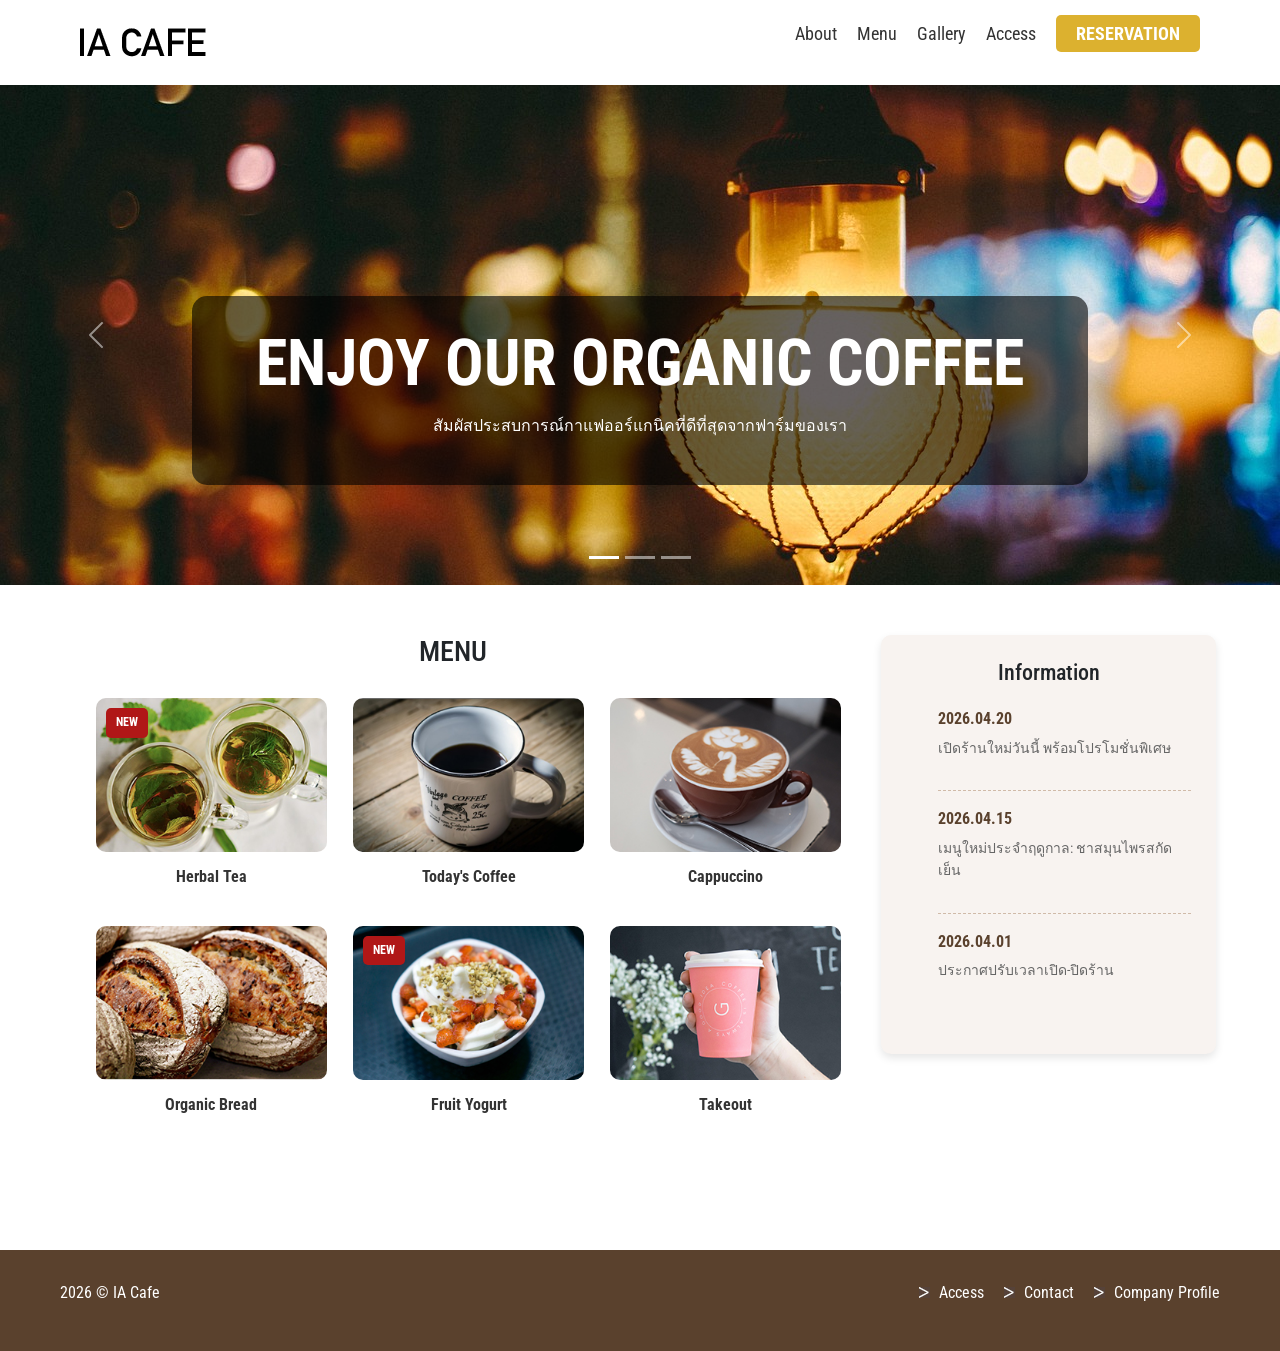
<file: index.html>
<!DOCTYPE html>
<html lang="th">

<head>
  <meta charset="utf-8">
  <title>Lab10 68104529 ณฐกันต์ พุฒจีบ กลุ่มเรียน 002</title>
  
  <link href="https://fonts.googleapis.com/css?family=Roboto+Condensed" rel="stylesheet">
  
  <link href="https://cdn.jsdelivr.net/npm/bootstrap@5.3.0/dist/css/bootstrap.min.css" rel="stylesheet">
  
  <link rel="stylesheet" href="L10_68104529.css">
</head>

<body>
  <header>
    <div id="headerInner">
      <div id="logo"><a href="#"><img src="images/logo.png" alt="IA CAFE" width="260" height="29"></a></div>
      <nav>
        <ul>
          <li><a href="#">About</a></li>
          <li><a href="#">Menu</a></li>
          <li><a href="#">Gallery</a></li>
          <li><a href="#">Access</a></li>
          <li><a href="#" class="button">Reservation</a></li>
        </ul>
      </nav>
    </div>
  </header>

  <main>
    <section id="slider" class="p-0">
      <div id="mySlider" class="carousel slide" data-bs-ride="carousel">
        
        <div class="carousel-indicators">
          <button type="button" data-bs-target="#mySlider" data-bs-slide-to="0" class="active"></button>
          <button type="button" data-bs-target="#mySlider" data-bs-slide-to="1"></button>
          <button type="button" data-bs-target="#mySlider" data-bs-slide-to="2"></button>
        </div>

        <div class="carousel-inner">
          <div class="carousel-item active">
            <img src="images/pic14.jpg" class="d-block w-100" alt="Banner 1">
            <div class="container">
              <div class="carousel-caption d-none d-sm-block">
                <h1 class="display-3">ENJOY OUR ORGANIC COFFEE</h1>
                <p>สัมผัสประสบการณ์กาแฟออร์แกนิคที่ดีที่สุดจากฟาร์มของเรา</p>
              </div>
            </div>
          </div>

          <div class="carousel-item">
            <img src="images/pic13.jpg" class="d-block w-100" alt="Banner 2">
            <div class="container">
              <div class="carousel-caption d-none d-sm-block">
                <h1 class="display-3">FRESHLY BAKED EVERY DAY</h1>
                <p>ขนมปังอบใหม่จากเตาทุกเช้าเพื่อคุณ</p>
              </div>
            </div>
          </div>

          <div class="carousel-item">
            <img src="images/pic10.jpg" class="d-block w-100" alt="Banner 3">
            <div class="container">
              <div class="carousel-caption d-none d-sm-block">
                <h1 class="display-3">BEST PLACE TO RELAX</h1>
                <p>ผ่อนคลายในบรรยากาศสบายๆ ที่ IA Cafe</p>
              </div>
            </div>
          </div>
        </div>

        <button class="carousel-control-prev" type="button" data-bs-target="#mySlider" data-bs-slide="prev">
          <span class="carousel-control-prev-icon"></span>
        </button>
        <button class="carousel-control-next" type="button" data-bs-target="#mySlider" data-bs-slide="next">
          <span class="carousel-control-next-icon"></span>
        </button>
      </div>
    </section>

    <div id="contents">
      <section id="menu">
        <h2>Menu</h2>
        <ul>
          <li class="new">
            <a href="#">
              <figure><img src="images/pic01.jpg" alt="" width="300" height="200">
                <figcaption>Herbal Tea</figcaption>
              </figure>
            </a>
          </li>
          <li>
            <a href="#">
              <figure><img src="images/pic02.jpg" alt="" width="300" height="200">
                <figcaption>Today's Coffee</figcaption>
              </figure>
            </a>
          </li>
          <li>
            <a href="#">
              <figure><img src="images/pic03.jpg" alt="" width="300" height="200">
                <figcaption>Cappuccino</figcaption>
              </figure>
            </a>
          </li>
          <li>
            <a href="#">
              <figure><img src="images/pic06.jpg" alt="" width="300" height="200">
                <figcaption>Organic Bread</figcaption>
              </figure>
            </a>
          </li>
          <li class="new">
            <a href="#">
              <figure><img src="images/pic04.jpg" alt="" width="300" height="200">
                <figcaption>Fruit Yogurt</figcaption>
              </figure>
            </a>
          </li>
          <li>
            <a href="#">
              <figure><img src="images/pic05.jpg" alt="" width="300" height="200">
                <figcaption>Takeout</figcaption>
              </figure>
            </a>
          </li>
        </ul>
      </section>

      <aside id="info">
        <h2>Information</h2>
        <ul>
          <li><span>2026.04.20</span><p>เปิดร้านใหม่วันนี้ พร้อมโปรโมชั่นพิเศษ</p></li>
          <li><span>2026.04.15</span><p>เมนูใหม่ประจำฤดูกาล: ชาสมุนไพรสกัดเย็น</p></li>
          <li><span>2026.04.01</span><p>ประกาศปรับเวลาเปิด-ปิดร้าน</p></li>
        </ul>
      </aside>
    </div>
  </main>

  <footer>
    <div id="footerInner">
      <p>2026 &copy; IA Cafe</p>
      <ul>
        <li><a href="#">Access</a></li>
        <li><a href="#">Contact</a></li>
        <li><a href="#">Company Profile</a></li>
      </ul>
    </div>
  </footer>

  <script src="https://cdn.jsdelivr.net/npm/bootstrap@5.3.0/dist/js/bootstrap.bundle.min.js"></script>
</body>
</html>
</file>
<file: L10_68104529.css>
* {
  margin: 0;
  padding: 0;
  box-sizing: border-box; 
}

body {
  font-family: 'Roboto Condensed', sans-serif;
  line-height: 1.6;
}

li {
  list-style-type: none;
}

a {
  color: #333;
  text-decoration: none;
}

img {
  width: 100%;
  height: auto;
  display: block;
}


#headerInner {
  display: flex;
  justify-content: space-between;
  align-items: center;
  padding: 20px 40px;
  max-width: 1200px;
  margin: 0 auto;
}

#logo img {
  max-width: 260px;
}

nav ul {
  display: flex;
  gap: 20px;
}

nav ul li a {
  font-size: 18px;
  transition: color 0.3s ease;
}

nav ul li a:hover {
  color: #a17c5e;
}

.button {
  background-color: #dcb12f;
  color: white;
  padding: 8px 20px;
  border-radius: 5px;
  text-transform: uppercase;
  font-weight: bold;
  transition: background-color 0.3s ease;
}


.carousel-item {
  height: 500px; 
}

.carousel-item img {
  height: 100%;
  object-fit: cover; 
}

.carousel-caption {
  background: rgba(0, 0, 0, 0.6); 
  border-radius: 15px;
  padding: 30px;
  bottom: 20%;
}

.carousel-caption h1 {
  font-weight: bold;
  margin-bottom: 10px;
}


#contents {
  width: 90%;
  max-width: 1200px;
  margin: 50px auto 100px;
  display: flex;
  gap: 40px;
}


#menu {
  width: 70%;
}

#menu h2 {
  text-align: center;
  font-size: 28px;
  margin-bottom: 30px;
  text-transform: uppercase;
}

#menu ul {
  display: flex;
  flex-wrap: wrap;
  justify-content: space-between;
  gap: 20px;
}

#menu li {
  width: 31%;
  text-align: center;
  position: relative;
  transition: transform 0.3s ease;
}

#menu img {
  border-radius: 10px;
}

#menu figcaption {
  margin-top: 12px;
  font-size: 16px;
  font-weight: bold;
}

#menu a:hover img {
  opacity: 0.8;
}

#menu li:hover {
  transform: scale(1.05);
}

#menu .new::before {
  content: "NEW";
  color: #fff;
  background-color: #B01717;
  padding: 5px 10px;
  position: absolute;
  top: 10px;
  left: 10px;
  font-weight: bold;
  border-radius: 5px;
  z-index: 2;
  font-size: 12px;
}


#info {
  width: 30%;
  background-color: #f8f3f0;
  padding: 25px;
  border-radius: 10px;
  box-shadow: 0 4px 8px rgba(0, 0, 0, 0.1);
  align-self: flex-start;
}

#info h2 {
  font-size: 22px;
  margin-bottom: 20px;
  text-align: center;
}

#info li {
  margin-bottom: 15px;
  border-bottom: 1px dashed #d0baa8;
  padding-bottom: 15px;
}

#info li:last-child {
  border-bottom: none;
}

#info span {
  font-weight: bold;
  color: #5a412d;
  display: block;
  margin-bottom: 5px;
}

#info p {
  font-size: 14px;
  color: #666;
}


footer {
  background-color: #5a412d;
  padding: 30px 0;
  color: white;
}

#footerInner {
  max-width: 1200px;
  margin: 0 auto;
  display: flex;
  justify-content: space-between;
  align-items: center;
  padding: 0 20px;
}

#footerInner ul {
  display: flex;
  gap: 20px;
}

#footerInner li {
  background-image: url('images/arrow.jpg'); 
  background-repeat: no-repeat;
  background-position: left center;
  padding-left: 20px;
}

footer a {
  color: #fff;
}

footer a:hover {
  color: #dcb12f;
}


@media screen and (max-width: 992px) {
  #contents {
    flex-direction: column;
    align-items: center;
  }
  #menu, #info {
    width: 100%;
  }
  #info {
      max-width: none;
  }
}

@media screen and (max-width: 768px) {
  #headerInner, #footerInner {
    flex-direction: column;
    gap: 20px;
    text-align: center;
  }
  #menu li {
    width: 48%;
  }
}
</file>
